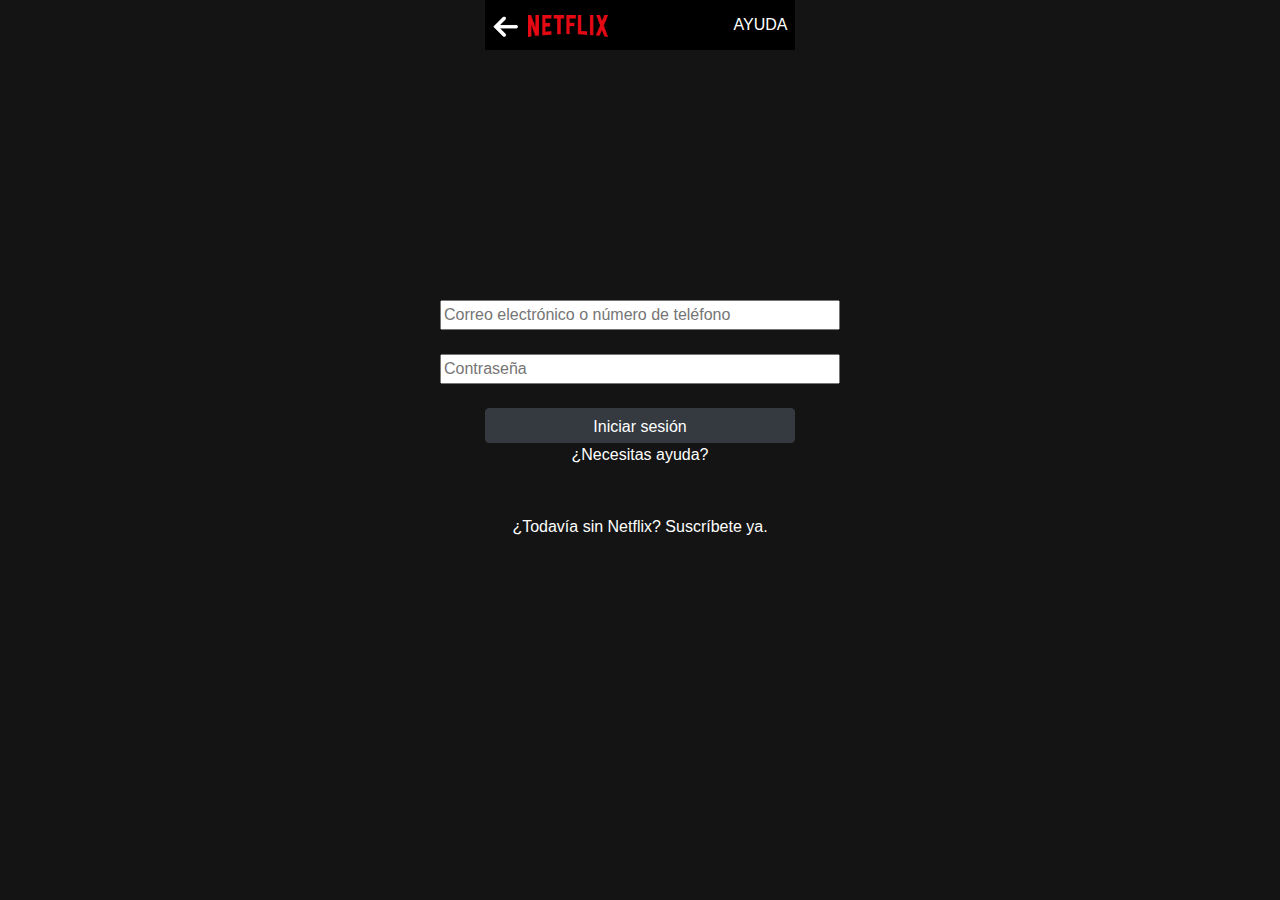
<file: public/index.html>
<!DOCTYPE html>
<html lang="en">

<head>
  <meta charset="UTF-8">
  <meta name="viewport" content="width=device-width, initial-scale=1.0">
  <meta http-equiv="X-UA-Compatible" content="ie=edge">
  <link rel="stylesheet" href="https://stackpath.bootstrapcdn.com/bootstrap/4.3.1/css/bootstrap.min.css" integrity="sha384-ggOyR0iXCbMQv3Xipma34MD+dH/1fQ784/j6cY/iJTQUOhcWr7x9JvoRxT2MZw1T"
    crossorigin="anonymous">
  <script src="https://code.jquery.com/jquery-3.3.1.slim.min.js" integrity="sha384-q8i/X+965DzO0rT7abK41JStQIAqVgRVzpbzo5smXKp4YfRvH+8abtTE1Pi6jizo"
    crossorigin="anonymous"></script>
  <script src="https://cdnjs.cloudflare.com/ajax/libs/popper.js/1.14.7/umd/popper.min.js" integrity="sha384-UO2eT0CpHqdSJQ6hJty5KVphtPhzWj9WO1clHTMGa3JDZwrnQq4sF86dIHNDz0W1"
    crossorigin="anonymous"></script>
  <script src="https://stackpath.bootstrapcdn.com/bootstrap/4.3.1/js/bootstrap.min.js" integrity="sha384-JjSmVgyd0p3pXB1rRibZUAYoIIy6OrQ6VrjIEaFf/nJGzIxFDsf4x0xIM+B07jRM"
    crossorigin="anonymous"></script>

  <title>Netflix</title>
  <link rel="stylesheet" href="css.css">
  <link rel="icon" type="image/png" href="n.png">
</head>

<body>
  <header>
    <div align="center">
      <nav class="nav">
        <table>
          <tr>
            <td><img src="flecha.png" li class="img2"></td>
            <td>
              <img src="netflix.png" width="80px">
            </td>
            <td align="right">
              &nbsp;&nbsp;&nbsp;&nbsp;&nbsp;&nbsp;&nbsp;&nbsp;&nbsp;&nbsp;&nbsp;&nbsp;&nbsp;&nbsp;&nbsp;&nbsp;&nbsp;&nbsp;&nbsp;&nbsp;&nbsp;&nbsp;&nbsp;&nbsp;&nbsp;&nbsp;&nbsp;
              <a href="">AYUDA</a>
            </td>
          </tr>
        </table>
      </nav>
    </div>
  </header>
  <section class="section">
    <div align="center">
      <form action="login.html">
        <input type="text" placeholder="Correo electrónico o número de teléfono" size="40"><br><br>
        <input type="password" placeholder="Contraseña" size="40"><br><br>
        <button type="submit" class="btn btn-dark" style="width:310px; height: 35px;">Iniciar sesión</button>
      </form>
      <a href="">¿Necesitas ayuda?</a><br><br><br>
      <a href="">¿Todavía sin Netflix? Suscríbete ya.</a>
    </div>

  </section>
</body>

</html>
</file>
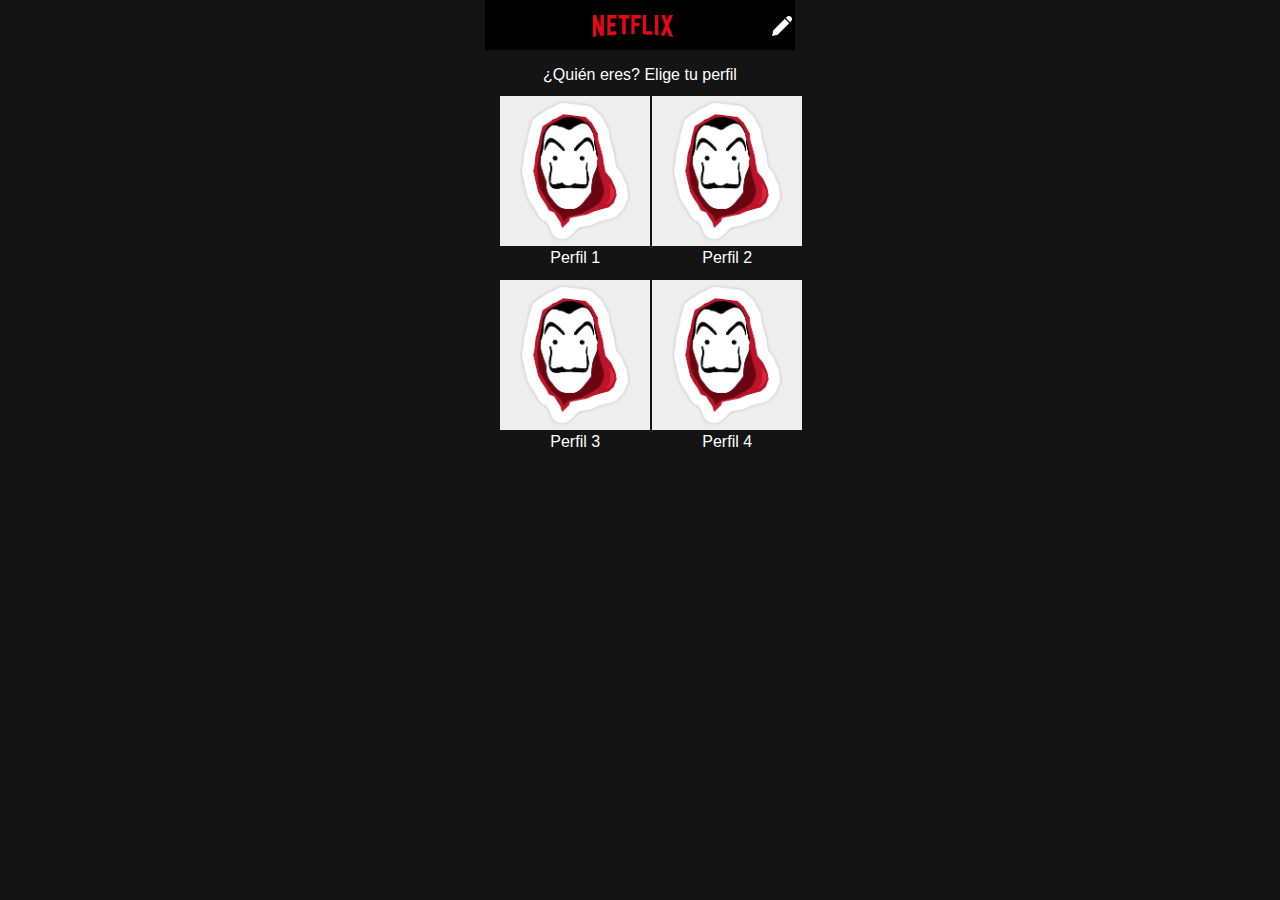
<file: public/login.html>
<!DOCTYPE html>
<html lang="en">

<head>
    <meta charset="UTF-8">
    <meta name="viewport" content="width=device-width, initial-scale=1.0">
    <meta http-equiv="X-UA-Compatible" content="ie=edge">
    <link rel="stylesheet" href="https://stackpath.bootstrapcdn.com/bootstrap/4.3.1/css/bootstrap.min.css" integrity="sha384-ggOyR0iXCbMQv3Xipma34MD+dH/1fQ784/j6cY/iJTQUOhcWr7x9JvoRxT2MZw1T"
        crossorigin="anonymous">
    <script src="https://code.jquery.com/jquery-3.3.1.slim.min.js" integrity="sha384-q8i/X+965DzO0rT7abK41JStQIAqVgRVzpbzo5smXKp4YfRvH+8abtTE1Pi6jizo"
        crossorigin="anonymous"></script>
    <script src="https://cdnjs.cloudflare.com/ajax/libs/popper.js/1.14.7/umd/popper.min.js" integrity="sha384-UO2eT0CpHqdSJQ6hJty5KVphtPhzWj9WO1clHTMGa3JDZwrnQq4sF86dIHNDz0W1"
        crossorigin="anonymous"></script>
    <script src="https://stackpath.bootstrapcdn.com/bootstrap/4.3.1/js/bootstrap.min.js" integrity="sha384-JjSmVgyd0p3pXB1rRibZUAYoIIy6OrQ6VrjIEaFf/nJGzIxFDsf4x0xIM+B07jRM"
        crossorigin="anonymous"></script>

    <title>Netflix</title>
    <link rel="stylesheet" href="css.css">
    <link rel="icon" type="image/png" href="n.png">
</head>

<body>
    <header>
        <div align="center">
            <nav class="nav">
                <table>
                    <tr>
                        <td>
                            &nbsp;&nbsp;&nbsp;&nbsp;&nbsp;&nbsp;&nbsp;&nbsp;&nbsp;&nbsp;&nbsp;&nbsp;&nbsp;&nbsp;&nbsp;&nbsp;&nbsp;&nbsp;&nbsp;&nbsp;&nbsp;&nbsp;&nbsp;
                            <img src="netflix.png" width="80px">
                        </td>
                        <td align="right">
                            &nbsp;&nbsp;&nbsp;&nbsp;&nbsp;&nbsp;&nbsp;&nbsp;&nbsp;&nbsp;&nbsp;&nbsp;&nbsp;&nbsp;&nbsp;&nbsp;&nbsp;&nbsp;&nbsp;&nbsp;&nbsp;
                            <img src="lapiz2.png" class="img3">
                        </td>
                    </tr>
                </table>
            </nav>
        </div>
    </header>

    <section class="section2" align="center">
        <label>¿Quién eres? Elige tu perfil</label>
        <table align="center">
            <tr>
                <td align="center"><a href="videos.html"><img src="1.jpg" li class="img"></a><br><label>Perfil 1</label></li>
                </td>
                <td align="center"><a href="videos.html"><img src="1.jpg" li class="img"></a><br><label>Perfil 2</label></li>
                </td>
            </tr>
            <tr>
                <td align="center"><a href="videos.html"><img src="1.jpg" li class="img"></a><br><label>Perfil 3</label></li>
                </td>
                <td align="center"><a href="videos.html"><img src="1.jpg" li class="img"></a><br><label>Perfil 4</label></li>
                </td>
            </tr>
        </table>
    </section>
</body>

</html>
</file>
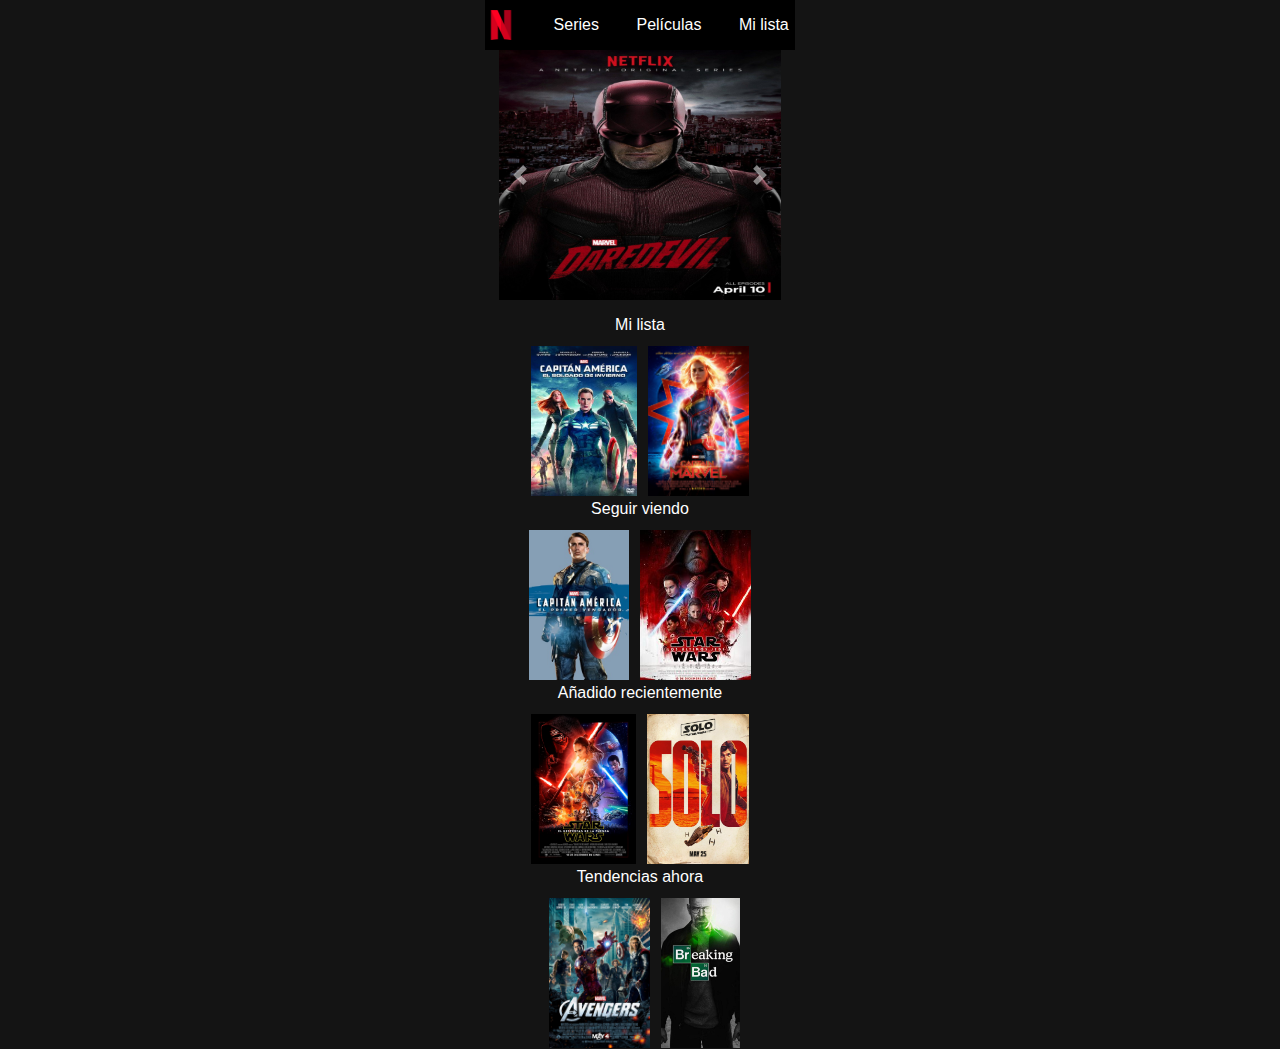
<file: public/videos.html>
<!DOCTYPE html>
<html lang="en">

<head>
    <meta charset="UTF-8">
    <meta name="viewport" content="width=device-width, initial-scale=1.0">
    <meta http-equiv="X-UA-Compatible" content="ie=edge">
    <link rel="stylesheet" href="https://stackpath.bootstrapcdn.com/bootstrap/4.3.1/css/bootstrap.min.css"
        integrity="sha384-ggOyR0iXCbMQv3Xipma34MD+dH/1fQ784/j6cY/iJTQUOhcWr7x9JvoRxT2MZw1T" crossorigin="anonymous">
    <script src="https://code.jquery.com/jquery-3.3.1.slim.min.js"
        integrity="sha384-q8i/X+965DzO0rT7abK41JStQIAqVgRVzpbzo5smXKp4YfRvH+8abtTE1Pi6jizo"
        crossorigin="anonymous"></script>
    <script src="https://cdnjs.cloudflare.com/ajax/libs/popper.js/1.14.7/umd/popper.min.js"
        integrity="sha384-UO2eT0CpHqdSJQ6hJty5KVphtPhzWj9WO1clHTMGa3JDZwrnQq4sF86dIHNDz0W1"
        crossorigin="anonymous"></script>
    <script src="https://stackpath.bootstrapcdn.com/bootstrap/4.3.1/js/bootstrap.min.js"
        integrity="sha384-JjSmVgyd0p3pXB1rRibZUAYoIIy6OrQ6VrjIEaFf/nJGzIxFDsf4x0xIM+B07jRM"
        crossorigin="anonymous"></script>

    <title>Netflix </title>
    <link rel="stylesheet" href="css.css">
    <link rel="icon" type="image/png" href="n.png">
</head>

<body>
    <header>
        <div align="center">
            <nav class="nav">
                <table>
                    <tr>
                        <td>
                            <a href="index.html"><img src="n.png" width="30px"></a>
                        </td>
                        <td>
                            &nbsp;&nbsp;&nbsp;&nbsp;&nbsp;&nbsp;&nbsp;
                            <a href="">Series</a>
                        </td>
                        <td>
                            &nbsp;&nbsp;&nbsp;&nbsp;&nbsp;&nbsp;&nbsp;
                            <a href="">Películas</a>
                        </td>
                        <td>
                            &nbsp;&nbsp;&nbsp;&nbsp;&nbsp;&nbsp;&nbsp;
                            <a href="">Mi lista</a>
                        </td>
                    </tr>
                </table>
            </nav>
        </div>
    </header>

    <div align="center" id="margen">
        <div id="carouselExampleControls" class="carousel slide" data-ride="carousel">
            <div class="carousel-inner">
                <div class="carousel-item active">
                    <img src="imagenes/series/daredevil.jpg" class="d-block w-100" alt="..." width="310" height="250">
                </div>
                <div class="carousel-item">
                    <img src="imagenes/series/flash.jpg" class="d-block w-100" alt="..." width="310" height="250">
                </div>
                <div class="carousel-item">
                    <img src="imagenes/series/marvel_s_agents_of_s_h_i_e_l_d_tv_series-630691213-large.jpg" class="d-block w-100" alt="..." width="310" height="250">
                </div>
            </div>
            <a class="carousel-control-prev" href="#carouselExampleControls" role="button" data-slide="prev">
                <span class="carousel-control-prev-icon" aria-hidden="true"></span>
                <span class="sr-only">Previous</span>
            </a>
            <a class="carousel-control-next" href="#carouselExampleControls" role="button" data-slide="next">
                <span class="carousel-control-next-icon" aria-hidden="true"></span>
                <span class="sr-only">Next</span>
            </a>
        </div>

    </div>




    <section class="section2" align="center">
        <label>Mi lista</label>
        <table align="center">
            <tr>
                <td align="center"><a href="index.html"><img src="imagenes/peliculas/c_america1.jpg" class="img"></a>
                </td>
                <td align="center">&nbsp;&nbsp;<a href="trailer.html"><img src="imagenes/peliculas/c_marvel.jpg" class="img"></a>
                </td>
            </tr>
        </table>
        <label>Seguir viendo</label>
        <table align="center">
            <tr>
                <td align="center"><a href="index.html"><img src="imagenes/peliculas/capitan america.jpg" class="img"></a>
                </td>
                <td align="center">&nbsp;&nbsp;<a href="index.html"><img src="imagenes/peliculas/star2.jpg" class="img"></a>
                </td>
            </tr>
        </table>
        <label>Añadido recientemente</label>
        <table align="center">
            <tr>
                <td align="center"><a href="index.html"><img src="imagenes/peliculas/star_1.jpg" class="img"></a>
                </td>
                <td align="center">&nbsp;&nbsp;<a href="index.html"><img src="imagenes/peliculas/star4.jpg" class="img"></a>
                </td>
            </tr>
        </table align="center">
        <label>Tendencias ahora</label>
        <table align="center">
            <tr>
                <td align="center">&nbsp;&nbsp;<a href="index.html"><img src="imagenes/peliculas/vengadores.jpg" class="img"></a>
                </td>
                <td align="center">&nbsp;&nbsp;<a href="index.html"><img src="imagenes/series/b_bad.jpg" class="img"></a>
                </td>
            </tr>
        </table>
    </section>

</body>

</html>
</file>
<file: public/css.css>
body{
    background-color: #141414;
}
label{
    color: white
}
.section{
    margin-top: 250px;
}
.section2{
    margin-top: 1%;
    margin-left: 39%;
    margin-right: 39%;
    width: 22%;
}
.nav{
    background-color: black;
    width: 310px;
    height: 50px;
    align-content: center;
}
.img{
    height: 150px;
    weight: 150px;
}
.img2{
    height: 40px;
    weight: 40px;
}
.img3{
    height: 20px;
    weight: 20px;
}
a{
    color: white
}
#margen{
    margin-left: 39%;
    margin-right: 39%;
     
}
.label{
    align-content: left
}
</file>
